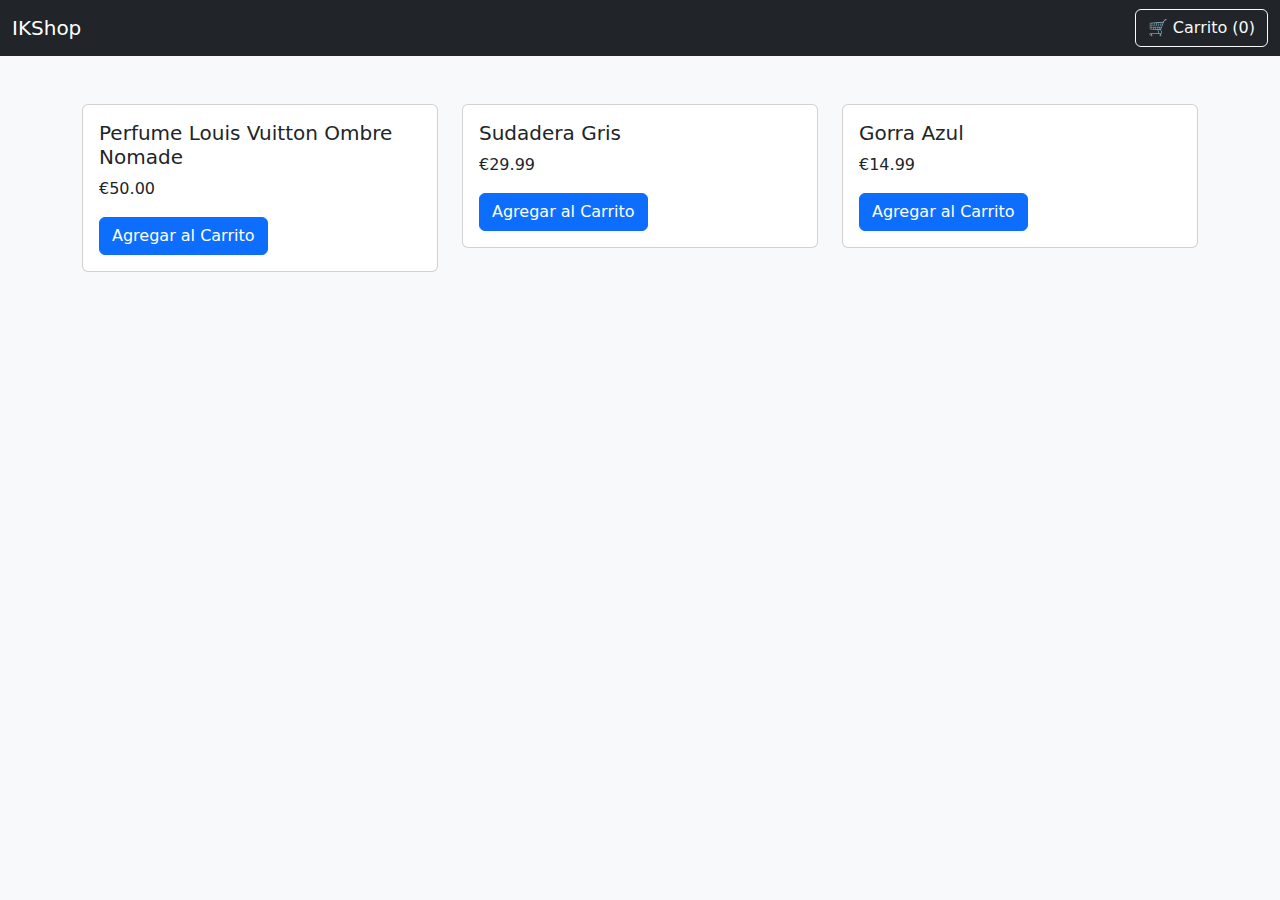
<file: index.html>
<!DOCTYPE html>
<html lang="es">
<head>
  <meta charset="UTF-8">
  <meta name="viewport" content="width=device-width, initial-scale=1">
  <title>IKShop - Tienda en Línea</title>
  <link href="https://cdn.jsdelivr.net/npm/bootstrap@5.3.0/dist/css/bootstrap.min.css" rel="stylesheet">
  <link href="style.css" rel="stylesheet">
</head>
<body>
  <nav class="navbar navbar-expand-lg navbar-dark bg-dark">
    <div class="container-fluid">
      <a class="navbar-brand" href="#">IKShop</a>
      <button class="btn btn-outline-light" onclick="location.href='cart.html'">
        🛒 Carrito (<span id="cart-count">0</span>)
      </button>
    </div>
  </nav>

  <div class="container my-5">
    <div class="row" id="product-list">
      <!-- Los productos se cargarán aquí dinámicamente -->
    </div>
  </div>

  <script src="script.js"></script>
</body>
</html>
</file>
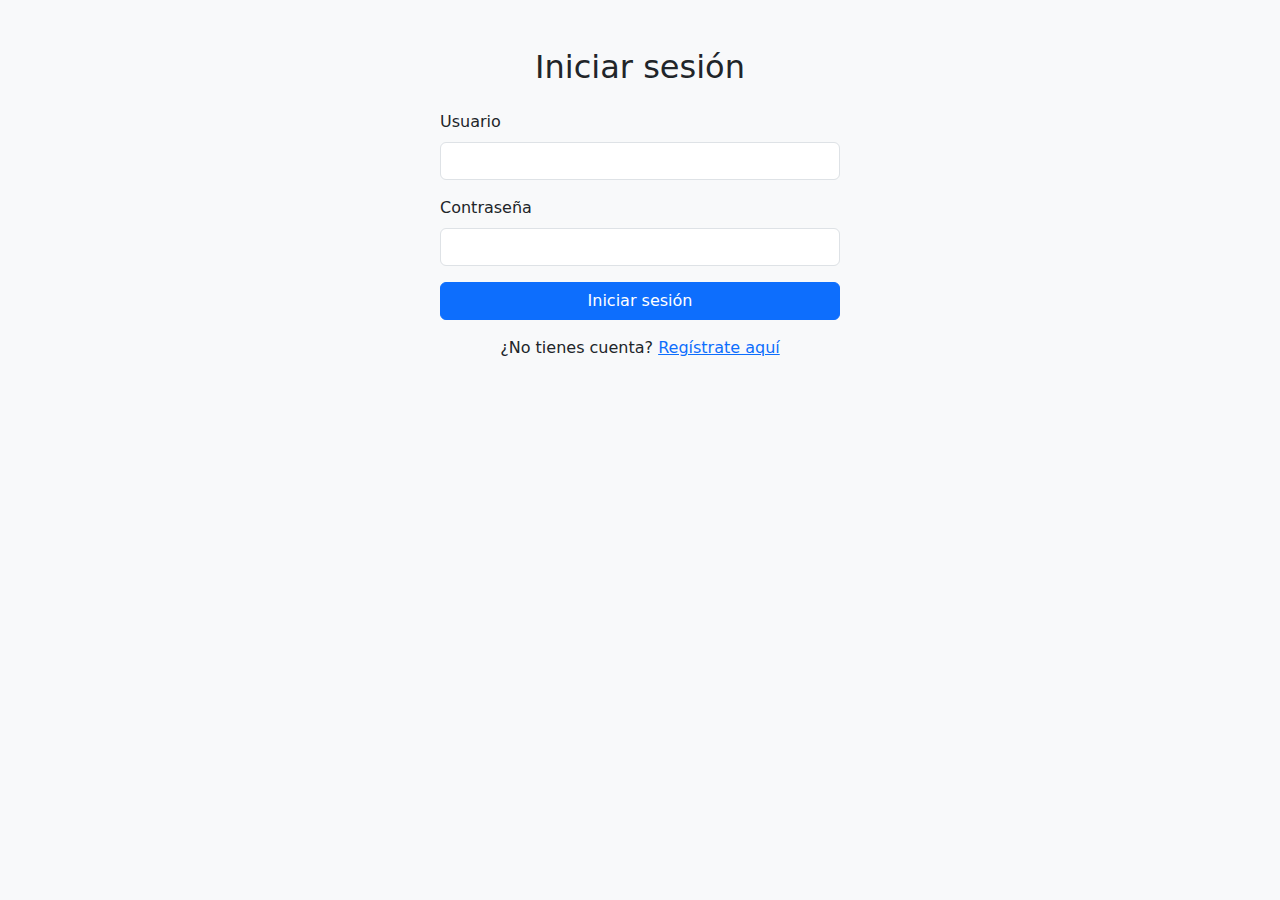
<file: admin_panel.html>
<!DOCTYPE html>
<html lang="es">
<head>
  <meta charset="UTF-8" />
  <meta name="viewport" content="width=device-width, initial-scale=1" />
  <title>Panel Admin</title>
  <link href="https://cdn.jsdelivr.net/npm/bootstrap@5.3.0/dist/css/bootstrap.min.css" rel="stylesheet"/>
</head>
<body>
  <nav class="navbar navbar-expand-lg navbar-light bg-light">
    <div class="container">
      <a class="navbar-brand" href="index.html">IKShop</a>
      <div id="user-menu" class="d-flex align-items-center"></div>
    </div>
  </nav>

  <main class="container py-4">
    <h2>Pedidos de usuarios</h2>
    <div id="admin-orders-list"></div>
  </main>

  <script src="main.js"></script>
</body>
</html>
</file>
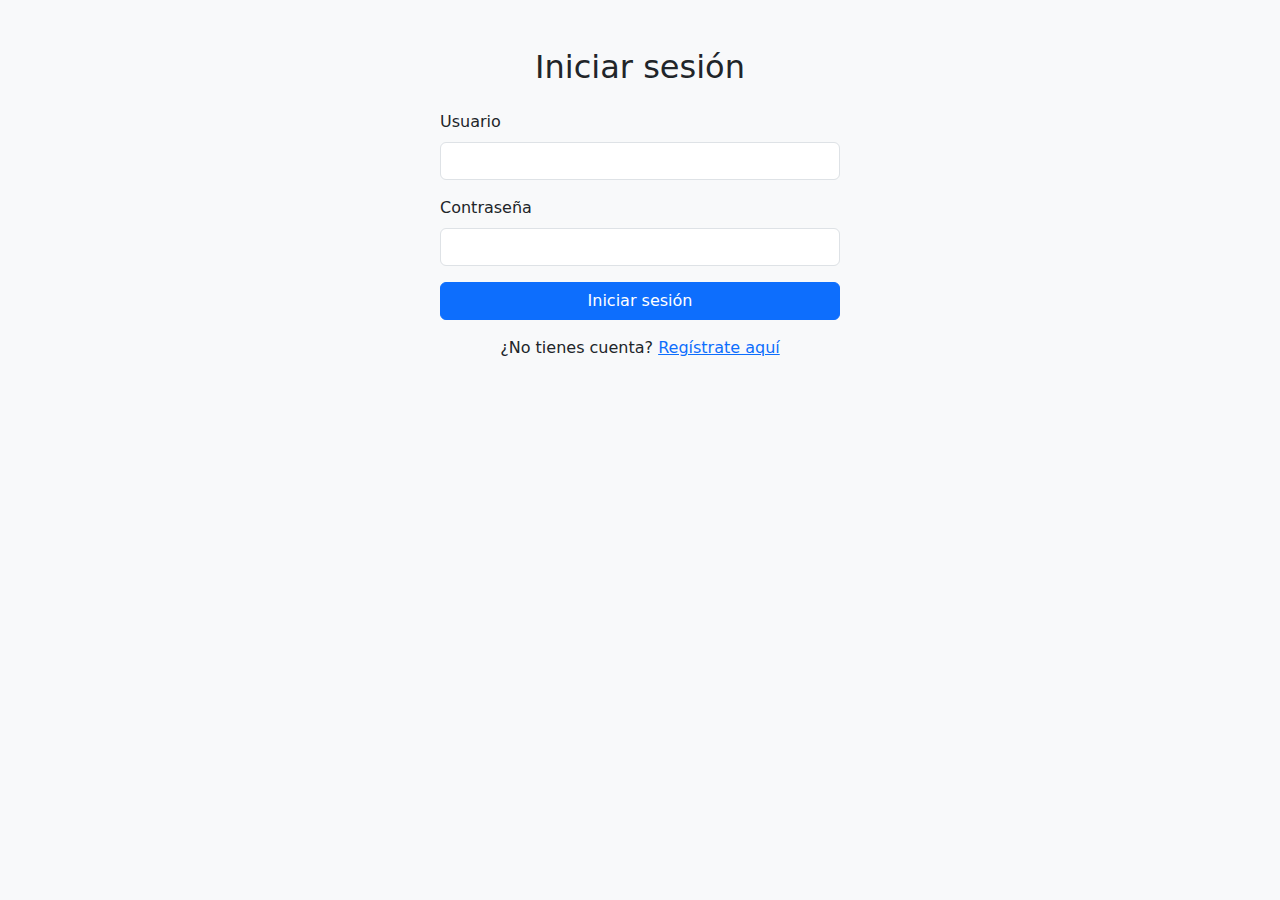
<file: carrito.html>
<!DOCTYPE html>
<html lang="es">
<head>
  <meta charset="UTF-8" />
  <meta name="viewport" content="width=device-width, initial-scale=1" />
  <title>Carrito de compras</title>
  <link href="https://cdn.jsdelivr.net/npm/bootstrap@5.3.0/dist/css/bootstrap.min.css" rel="stylesheet"/>
</head>
<body>
  <nav class="navbar navbar-expand-lg navbar-light bg-light">
    <div class="container">
      <a class="navbar-brand" href="index.html">IKShop</a>
      <div id="user-menu" class="d-flex align-items-center"></div>
    </div>
  </nav>

  <main class="container py-4">
    <h2>Tu carrito</h2>
    <ul id="cart-items" class="list-group mb-3"></ul>
    <h4>Total: €<span id="total-price">0.00</span></h4>
    <button id="pay-button" class="btn btn-success">Procesar pago</button>
  </main>

  <script src="main.js"></script>
</body>
</html>
</file>
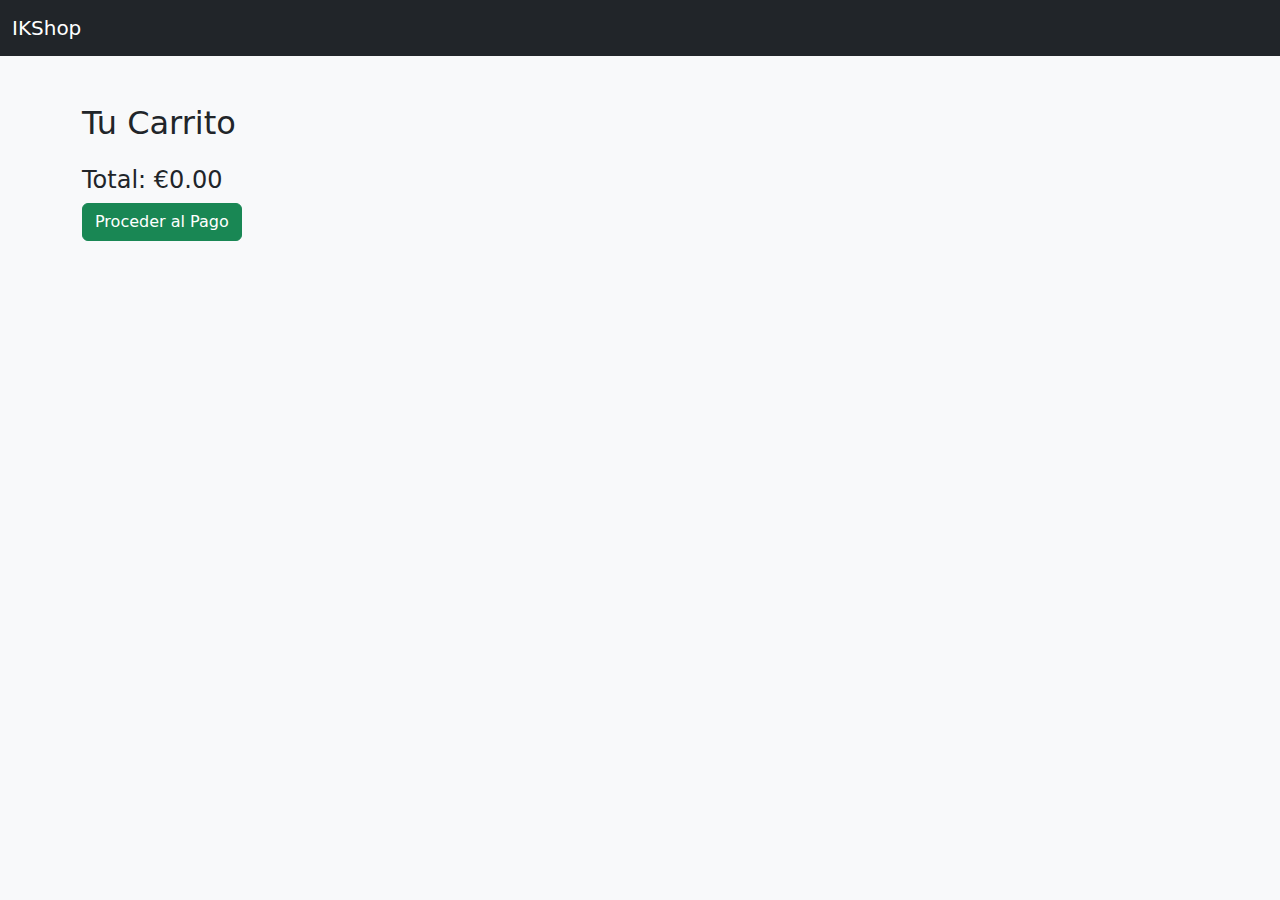
<file: cart.html>
<!DOCTYPE html>
<html lang="es">
<head>
  <meta charset="UTF-8">
  <meta name="viewport" content="width=device-width, initial-scale=1">
  <title>Carrito - IKShop</title>
  <link href="https://cdn.jsdelivr.net/npm/bootstrap@5.3.0/dist/css/bootstrap.min.css" rel="stylesheet">
  <link href="style.css" rel="stylesheet">
</head>
<body>
  <nav class="navbar navbar-expand-lg navbar-dark bg-dark">
    <div class="container-fluid">
      <a class="navbar-brand" href="index.html">IKShop</a>
    </div>
  </nav>

  <div class="container my-5">
    <h2>Tu Carrito</h2>
    <ul class="list-group" id="cart-items">
      <!-- Los productos del carrito se mostrarán aquí -->
    </ul>
    <div class="mt-3">
      <h4>Total: €<span id="total-price">0.00</span></h4>
      <button class="btn btn-success" onclick="location.href='checkout.html'">Proceder al Pago</button>
    </div>
  </div>

  <script src="script.js"></script>
</body>
</html>
</file>
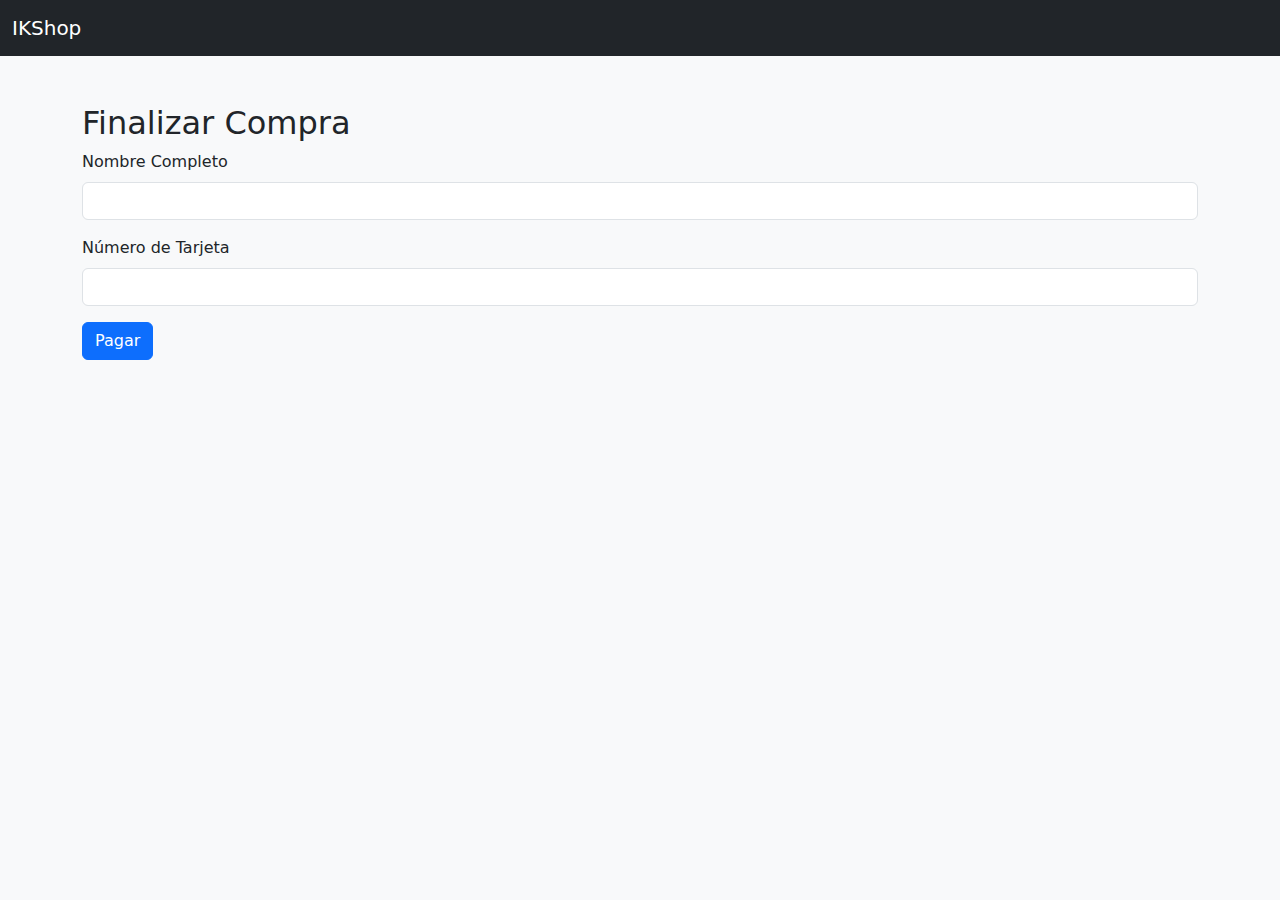
<file: checkout.html>
<!DOCTYPE html>
<html lang="es">
<head>
  <meta charset="UTF-8">
  <meta name="viewport" content="width=device-width, initial-scale=1">
  <title>Pago - IKShop</title>
  <link href="https://cdn.jsdelivr.net/npm/bootstrap@5.3.0/dist/css/bootstrap.min.css" rel="stylesheet">
  <link href="style.css" rel="stylesheet">
</head>
<body>
  <nav class="navbar navbar-expand-lg navbar-dark bg-dark">
    <div class="container-fluid">
      <a class="navbar-brand" href="index.html">IKShop</a>
    </div>
  </nav>

  <div class="container my-5">
    <h2>Finalizar Compra</h2>
    <form id="checkout-form">
      <div class="mb-3">
        <label for="name" class="form-label">Nombre Completo</label>
        <input type="text" class="form-control" id="name" required>
      </div>
      <div class="mb-3">
        <label for="card" class="form-label">Número de Tarjeta</label>
        <input type="text" class="form-control" id="card" required>
      </div>
      <button type="submit" class="btn btn-primary">Pagar</button>
    </form>
    <div id="confirmation" class="mt-3" style="display: none;">
      <h4>¡Gracias por tu compra!</h4>
    </div>
  </div>

  <script>
    document.getElementById('checkout-form').addEventListener('submit', function(e) {
      e.preventDefault();
      document.getElementById('checkout-form').style.display = 'none';
      document.getElementById('confirmation').style.display = 'block';
      localStorage.removeItem('cart');
    });
  </script>
</body>
</html>
</file>
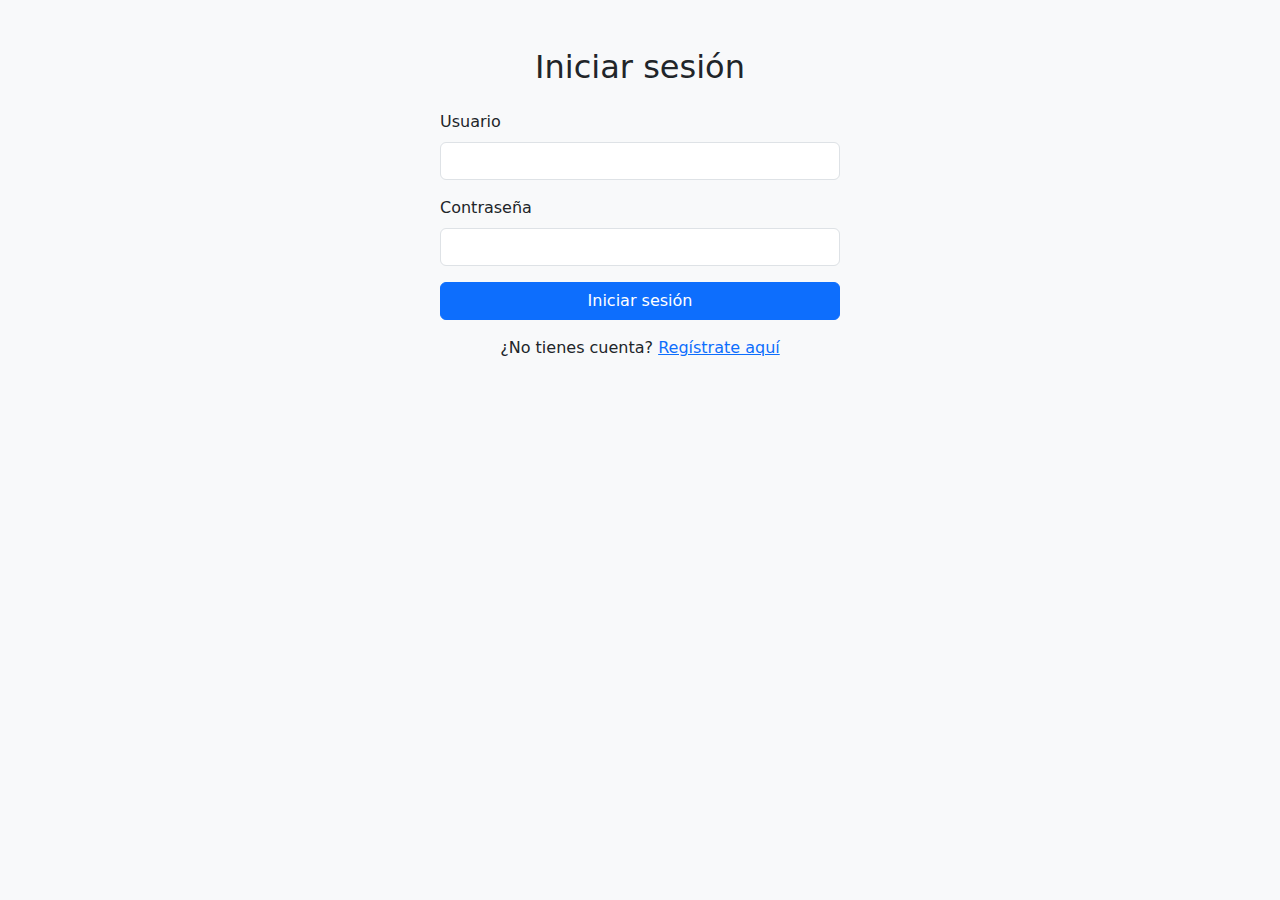
<file: cliente_panel.html>
<!DOCTYPE html>
<html lang="es">
<head>
  <meta charset="UTF-8" />
  <meta name="viewport" content="width=device-width, initial-scale=1" />
  <title>Panel Cliente</title>
  <link href="https://cdn.jsdelivr.net/npm/bootstrap@5.3.0/dist/css/bootstrap.min.css" rel="stylesheet"/>
</head>
<body>
  <nav class="navbar navbar-expand-lg navbar-light bg-light">
    <div class="container">
      <a class="navbar-brand" href="index.html">IKShop</a>
      <div id="user-menu" class="d-flex align-items-center"></div>
    </div>
  </nav>

  <main class="container py-4">
    <h2>Mis pedidos</h2>
    <div id="orders-list"></div>
  </main>

  <script src="main.js"></script>
</body>
</html>
</file>
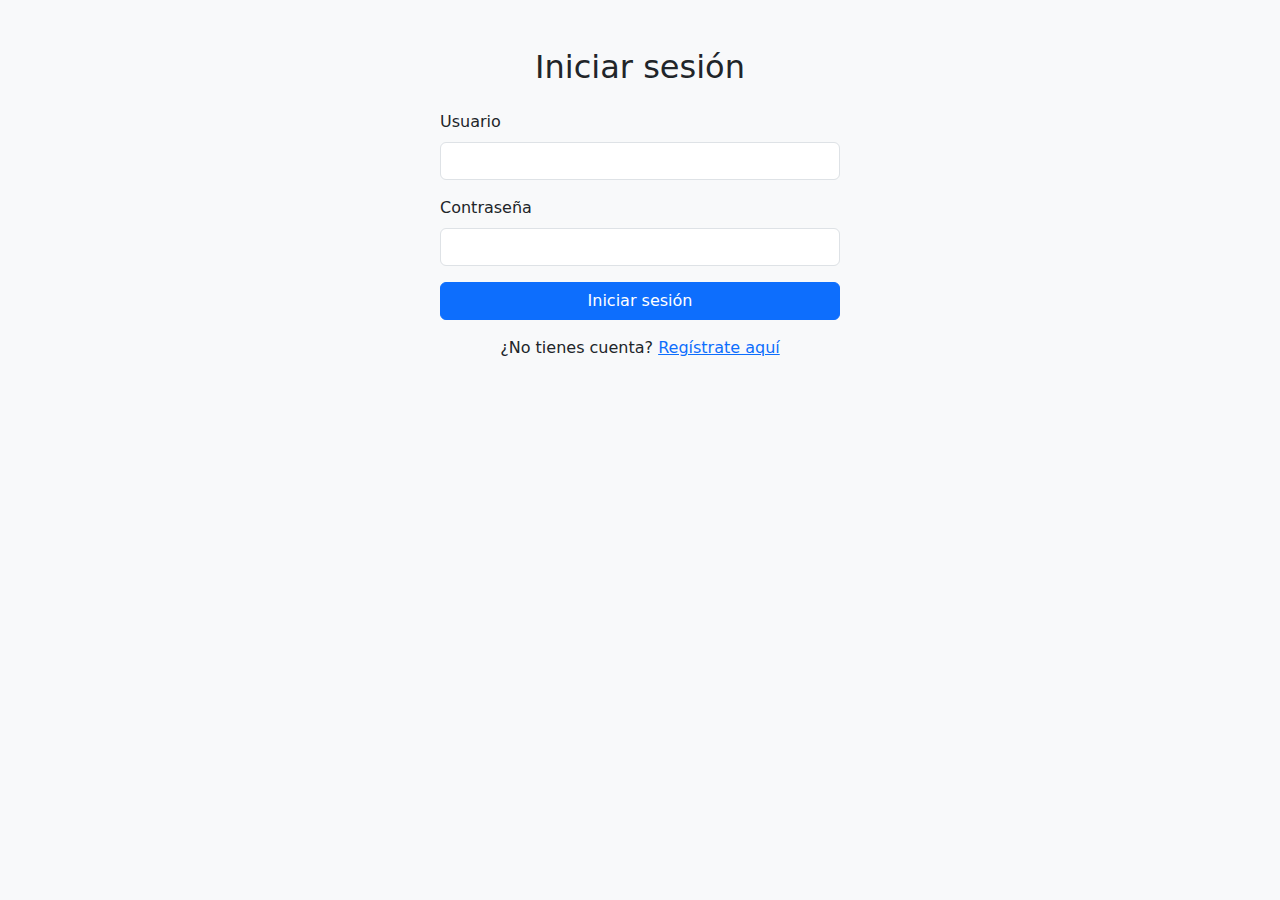
<file: login.html>
<!DOCTYPE html>
<html lang="es">
<head>
  <meta charset="UTF-8" />
  <meta name="viewport" content="width=device-width, initial-scale=1" />
  <title>Iniciar sesión</title>
  <link href="https://cdn.jsdelivr.net/npm/bootstrap@5.3.0/dist/css/bootstrap.min.css" rel="stylesheet"/>
</head>
<body class="bg-light">
  <div class="container py-5">
    <h2 class="mb-4 text-center">Iniciar sesión</h2>
    <form id="login-form" class="mx-auto" style="max-width: 400px;" onsubmit="event.preventDefault(); loginUser(loginUsername.value, loginPassword.value);">
      <div class="mb-3">
        <label for="loginUsername" class="form-label">Usuario</label>
        <input type="text" class="form-control" id="loginUsername" required />
      </div>
      <div class="mb-3">
        <label for="loginPassword" class="form-label">Contraseña</label>
        <input type="password" class="form-control" id="loginPassword" required />
      </div>
      <button type="submit" class="btn btn-primary w-100">Iniciar sesión</button>
    </form>
    <p class="text-center mt-3">¿No tienes cuenta? <a href="register.html">Regístrate aquí</a></p>
  </div>

  <script src="main.js"></script>
</body>
</html>
</file>
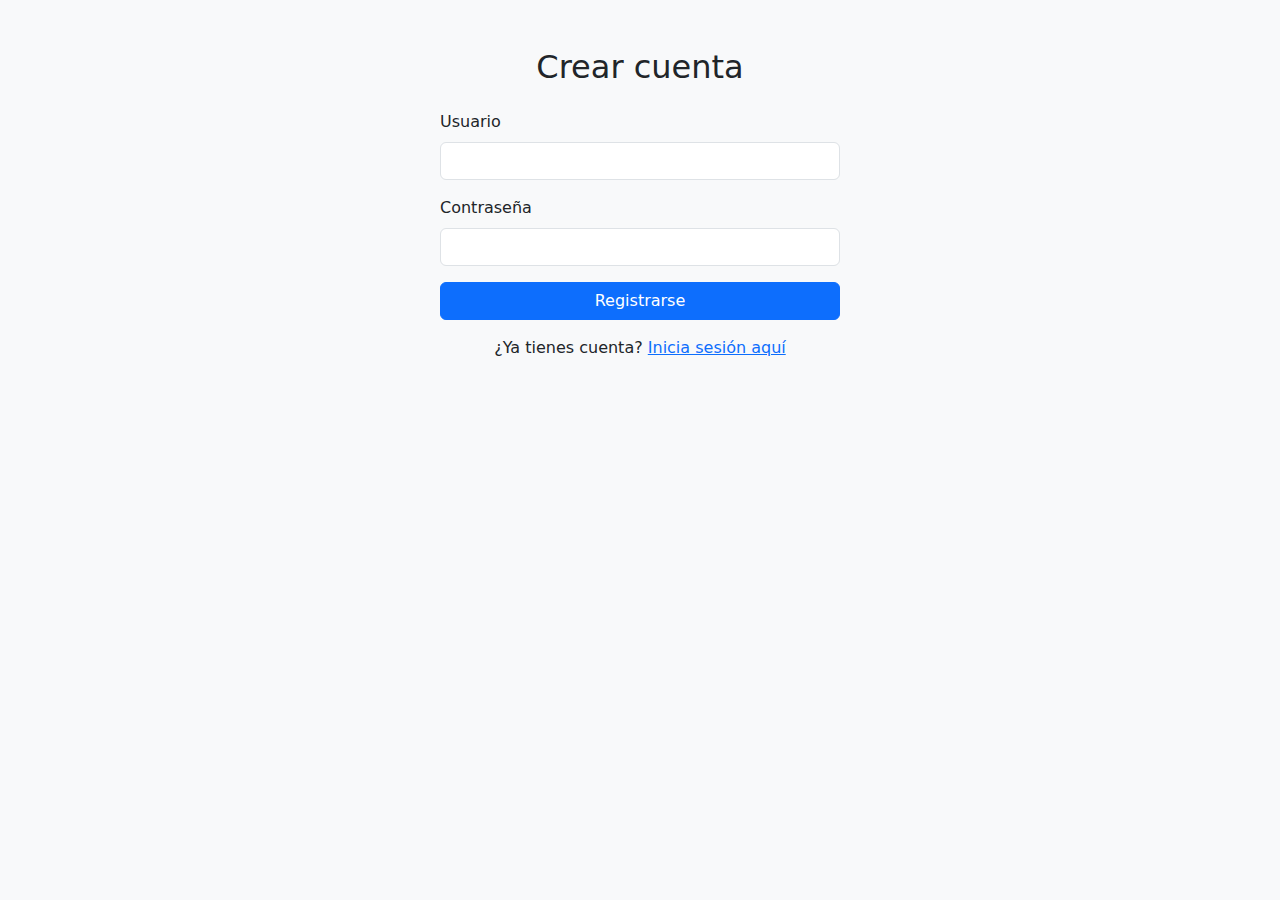
<file: register.html>
<!DOCTYPE html>
<html lang="es">
<head>
  <meta charset="UTF-8" />
  <meta name="viewport" content="width=device-width, initial-scale=1" />
  <title>Registro</title>
  <link href="https://cdn.jsdelivr.net/npm/bootstrap@5.3.0/dist/css/bootstrap.min.css" rel="stylesheet"/>
</head>
<body class="bg-light">
  <div class="container py-5">
    <h2 class="mb-4 text-center">Crear cuenta</h2>
    <form id="register-form" class="mx-auto" style="max-width: 400px;" onsubmit="event.preventDefault(); registerUser(registerUsername.value, registerPassword.value);">
      <div class="mb-3">
        <label for="registerUsername" class="form-label">Usuario</label>
        <input type="text" class="form-control" id="registerUsername" required />
      </div>
      <div class="mb-3">
        <label for="registerPassword" class="form-label">Contraseña</label>
        <input type="password" class="form-control" id="registerPassword" required />
      </div>
      <button type="submit" class="btn btn-primary w-100">Registrarse</button>
    </form>
    <p class="text-center mt-3">¿Ya tienes cuenta? <a href="login.html">Inicia sesión aquí</a></p>
  </div>

  <script src="main.js"></script>
</body>
</html>
</file>
<file: style.css>
body {
  background-color: #f8f9fa;
}

.card {
  margin-bottom: 20px;
}
</file>
